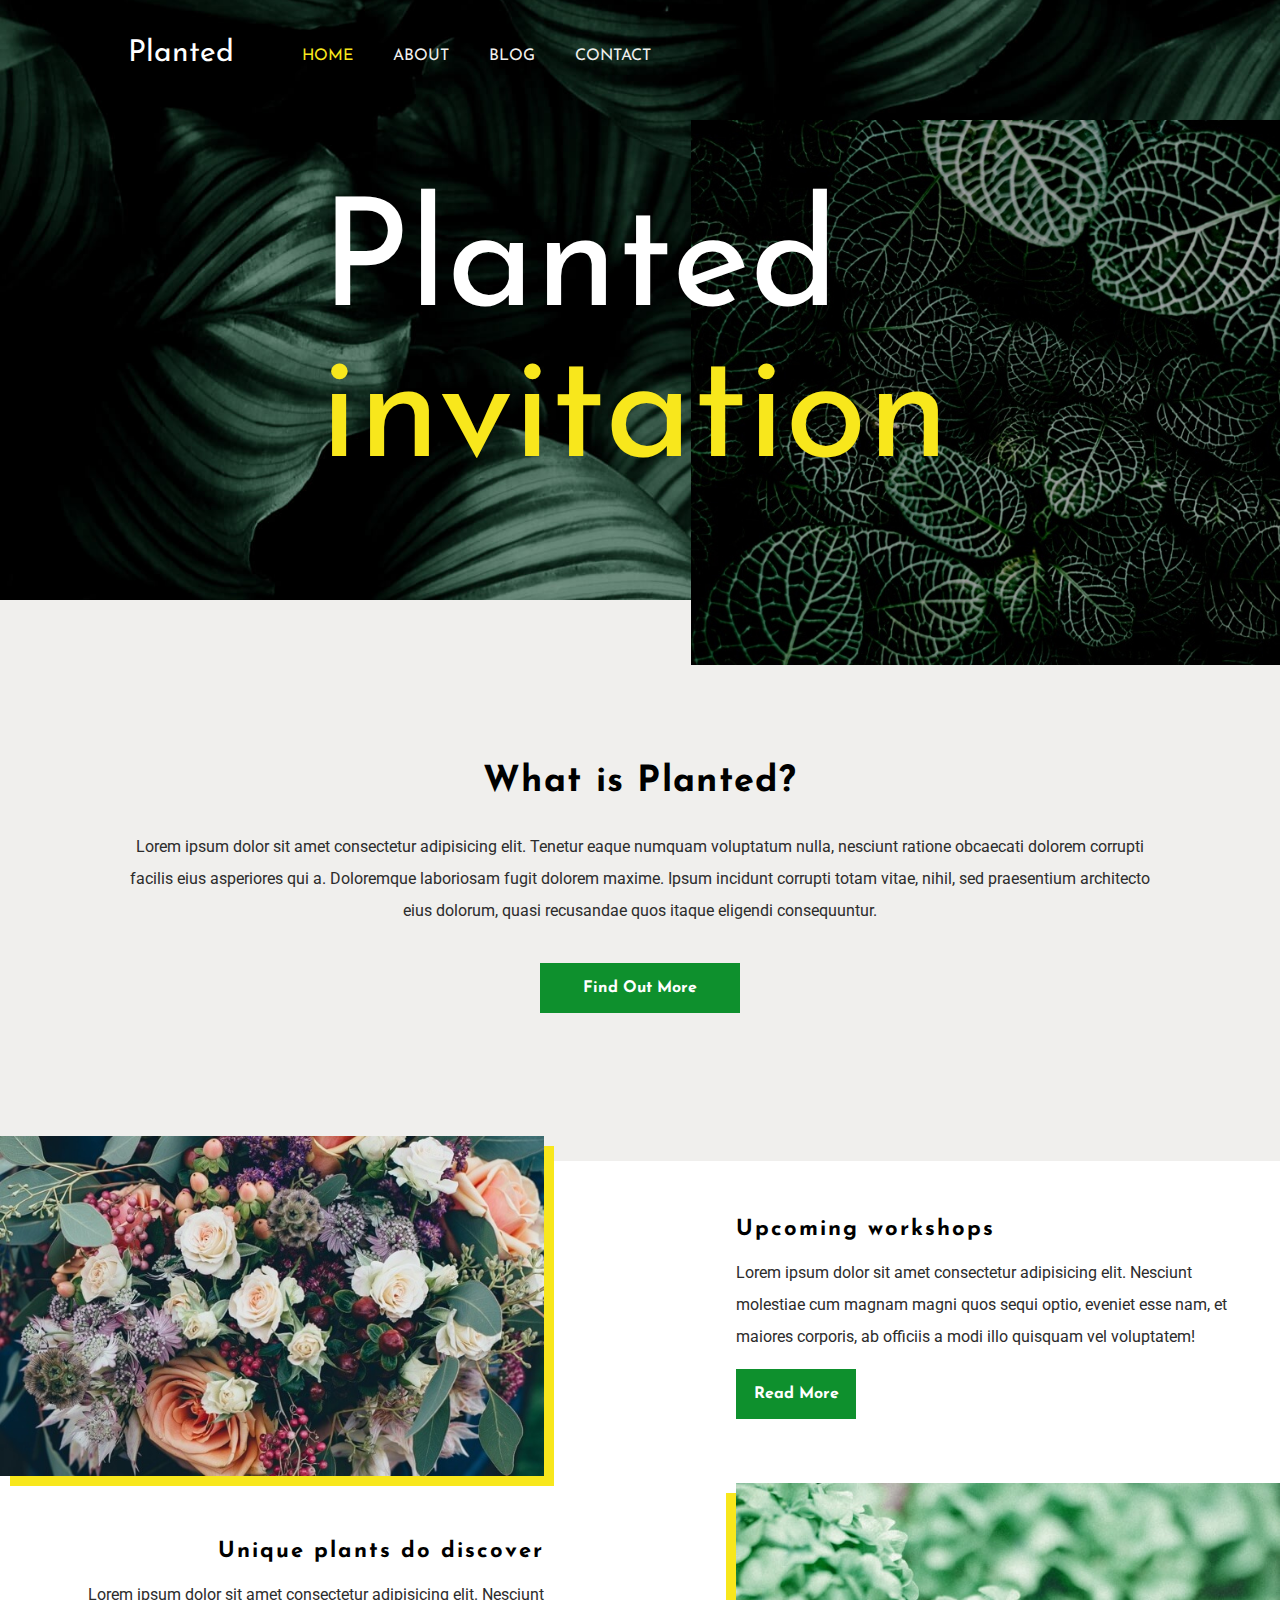
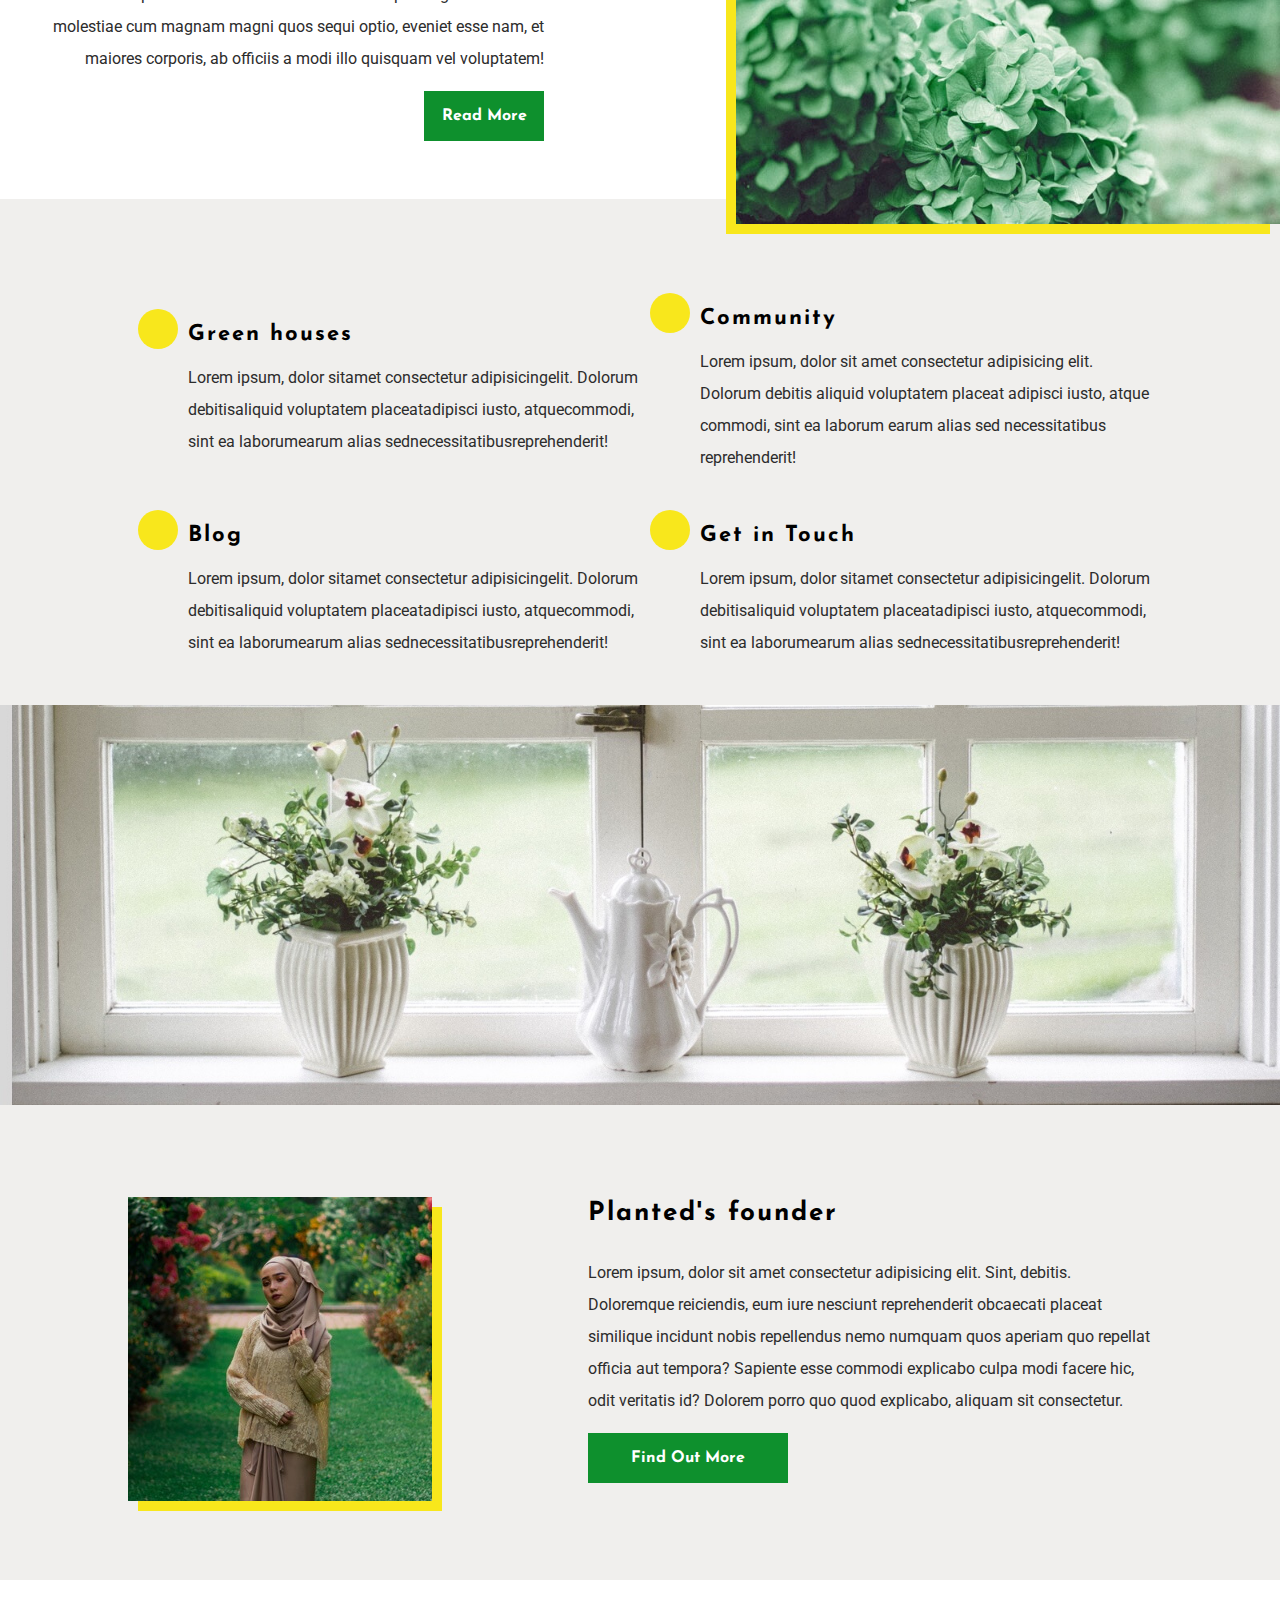
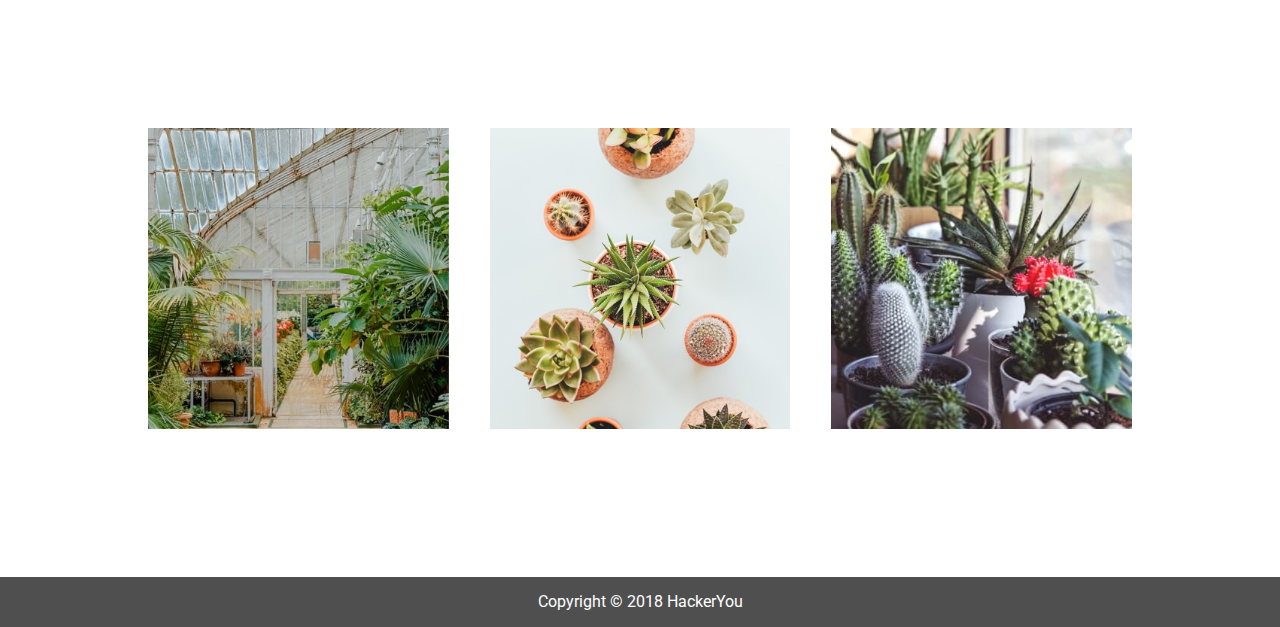
<file: index.html>
<html lang="en">
<head>
    <meta charset="UTF-8">
    <meta name="viewport" content="width=device-width, initial-scale=1.0">
    <meta http-equiv="X-UA-Compatible" content="ie=edge">
    <!-- The favicon used in this website is cortesy from Font Awesome under Creative Commons License.-->
    <!-- No changes were made in the original piece. Font Awesome License: https://fontawesome.com/license -->
    <link type="image/png" href="/images/leafSolid.svg" rel="icon">
    <title>Planted</title>
    <link rel="stylesheet" href="https://use.fontawesome.com/releases/v5.7.0/css/all.css" integrity="sha384-lZN37f5QGtY3VHgisS14W3ExzMWZxybE1SJSEsQp9S+oqd12jhcu+A56Ebc1zFSJ"
    crossorigin="anonymous">
    <link href="https://fonts.googleapis.com/css?family=Josefin+Sans:300,400,700|Roboto:400,700" rel="stylesheet"> 
    <link rel="stylesheet" href="styles/style.css">
</head>
<body>
    <!-- Skip link -->
    <a href="#about" class="skipLink">Skip to main content.</a>

    <!-- Header = h1 + nav + bg main title | H1 before nav only desktop -->
    <header class="headerHome">
        <nav>
            <div class="wrapper">

                <h1 class="desktopOnly navLogo">Planted</h1>
                
                <ul>
                    <li>
                        <a href="index.html">Home</a>
                    </li>
                    <li>
                        <a href="#about">About</a>
                    </li>
                    <li>
                        <a href="blog.html">Blog</a>
                    </li>
                    <li>
                        <a href="contact.html">Contact</a>
                    </li>
                </ul>
            
                <div class="containerMenu mobileOnly">
                    <i class="fas fa-chevron-circle-down dropDown"></i>
                </div>
            
        </nav>

        <h1 class="mainTitle">Planted <span>invitation</span></h1>

        <!-- Sugestion: this img only appears on desktop -->
        <div class="desktopOnly">  
            <img src="images/headerHomeImg.jpg" alt="Plant with very dark green leaves.">
        </div>
        
    </header>

<!-- Main with explanation about the business -->
    <main id="about">

        <div class="wrapper">

            <h3> What is Planted?</h3>

            <p>Lorem ipsum dolor sit amet consectetur adipisicing elit. Tenetur eaque numquam voluptatum nulla, nesciunt ratione obcaecati dolorem corrupti facilis eius asperiores qui a. Doloremque laboriosam fugit dolorem maxime. Ipsum incidunt corrupti totam vitae, nihil, sed praesentium architecto eius dolorum, quasi recusandae quos itaque eligendi consequuntur.</p>

            <button class="btnFindOut">
                <a href="#">Find Out More</a>
            </button>

        </div>

    </main>

<!-- First section with calls for two articles (plants do discover and next events) -->
    <section class="sectionEvents">

        <div class="firstPost">

            <div class="photoContainer">
                <img class="photoArticle" src="images/flowersSection1.jpg" alt="Bouquet with flowers in many tones of pink and dark green leaves.">
            </div>

            <div class="wrapper firstText">
                <h3>Unique plants do discover</h3>
                <p>Lorem ipsum dolor sit amet consectetur adipisicing elit. Nesciunt molestiae cum magnam magni quos sequi optio, eveniet esse nam, et maiores corporis, ab officiis a modi illo quisquam vel voluptatem!</p>

                <button class="btnRead">
                    <a href="#">Read More</a>
                </button>

            </div>
            
        </div>

        <div class="secondPost">

            <div class="photoContainer">
                <img class="photoArticle" src="images/plantsSection1.jpg" alt="Plant with green leaves in bouquet shape.">
            </div>

            <div class="wrapper secondText">
                <h3>Upcoming workshops</h3>
                <p>Lorem ipsum dolor sit amet consectetur adipisicing elit. Nesciunt molestiae cum magnam magni quos sequi optio, eveniet esse nam, et maiores corporis, ab officiis a modi illo quisquam vel voluptatem!</p>
                <button class="btnRead">
                    <a href="#">Read More</a>
                </button>
            </div>

        </div>
    </section>

<!-- Second section with calls to other articles (green houses, community, blog anc contact) and founder's intro -->
    <section class="sectionInfo">
        
        <div class="wrapper">
            <ul>
                <li>
                    <div class="fontIcon">
                        <i class="fas fa-leaf"></i>
                    </div>
                    
                    <div>
                        <h3>Green houses</h3>
                        <p>Lorem ipsum, dolor sitamet consectetur adipisicingelit. Dolorum debitisaliquid voluptatem placeatadipisci iusto, atquecommodi, sint ea laborumearum alias sednecessitatibusreprehenderit!</p>
                    </div>
                    
                </li>
                <li>
                    <div class="fontIcon">
                        <i class="fas fa-users"></i>
                    </div>
                    
                    <div>
                            <h3>Community</h3>
                            <p>Lorem ipsum, dolor sit amet consectetur adipisicing elit. Dolorum debitis aliquid voluptatem placeat adipisci iusto, atque commodi, sint ea laborum earum alias sed necessitatibus reprehenderit!</p>
                    </div>
                    
                </li>
                <li>
                    <div class="fontIcon">
                        <i class="fas fa-file"></i>
                    </div>
                    
                    <div>
                        <h3>Blog</h3>
                        <p>Lorem ipsum, dolor sitamet consectetur adipisicingelit. Dolorum debitisaliquid voluptatem placeatadipisci iusto, atquecommodi, sint ea laborumearum alias sednecessitatibusreprehenderit!</p>
                    </div>
                   
                </li>
                <li>
                    <div class="fontIcon">
                        <i class="fas fa-phone"></i>
                    </div>
                   
                    <div>
                        <h3>Get in Touch</h3>
                        <p>Lorem ipsum, dolor sitamet consectetur adipisicingelit. Dolorum debitisaliquid voluptatem placeatadipisci iusto, atquecommodi, sint ea laborumearum alias sednecessitatibusreprehenderit!</p>
                    </div>
                    
                </li>
            </ul>
        </div>

        <div>
            <img class ="bannerSection" src="images/bannerSection2.jpg" alt="Two white vases with white flowers and green leaves in a white window with a white jar between them.">
        </div>

        <div class="wrapper sectionFounder">
            <div class="photoContainer">
                <img src="images/founder.jpg"alt="Planted's founder standing in agarden.">
            </div>
            

            <div class="contentFounder">
                <h3>Planted's founder</h3>
                <p>Lorem ipsum, dolor sit amet consectetur adipisicing elit. Sint, debitis. Doloremque reiciendis, eum iure nesciunt reprehenderit obcaecati placeat similique incidunt nobis repellendus nemo numquam quos aperiam quo repellat officia aut tempora? Sapiente esse commodi explicabo culpa modi facere hic, odit veritatis id? Dolorem porro quo quod explicabo, aliquam sit consectetur.</p>

                <button class="btnFindOut">
                        <a href="#">Find Out More</a>
                </button>
            </div>
        </div>
    </section>
    
<!-- Section with gallery only for layout purpose (not content) -->
    <section class="wrapper gallerySection">
        <!-- Mobile recommendation: only two images -->
        <div class="desktopOnly gallery">
            <img class="galleryPhoto1" src="images/gallery1.jpg" alt="Inside a green house with many green plants in vases.">
        </div>
        
        <div class="gallery">
            <img class="galleryPhoto2" src="images/gallery2.jpg" alt="Tiny vases with cacti and succulents plants in a white table from a top perspective.">
        </div>
        
        <div class="gallery">
            <img class="galleryPhoto3" src="images/gallery3.jpg" alt="Vases with cacti and succulents.">
        </div>
        
    </section>

<!-- Footer'll only display copyright information -->
    <footer>
        <p>Copyright &copy; 2018 HackerYou</p>
    </footer>
</body>
</html>
</file>
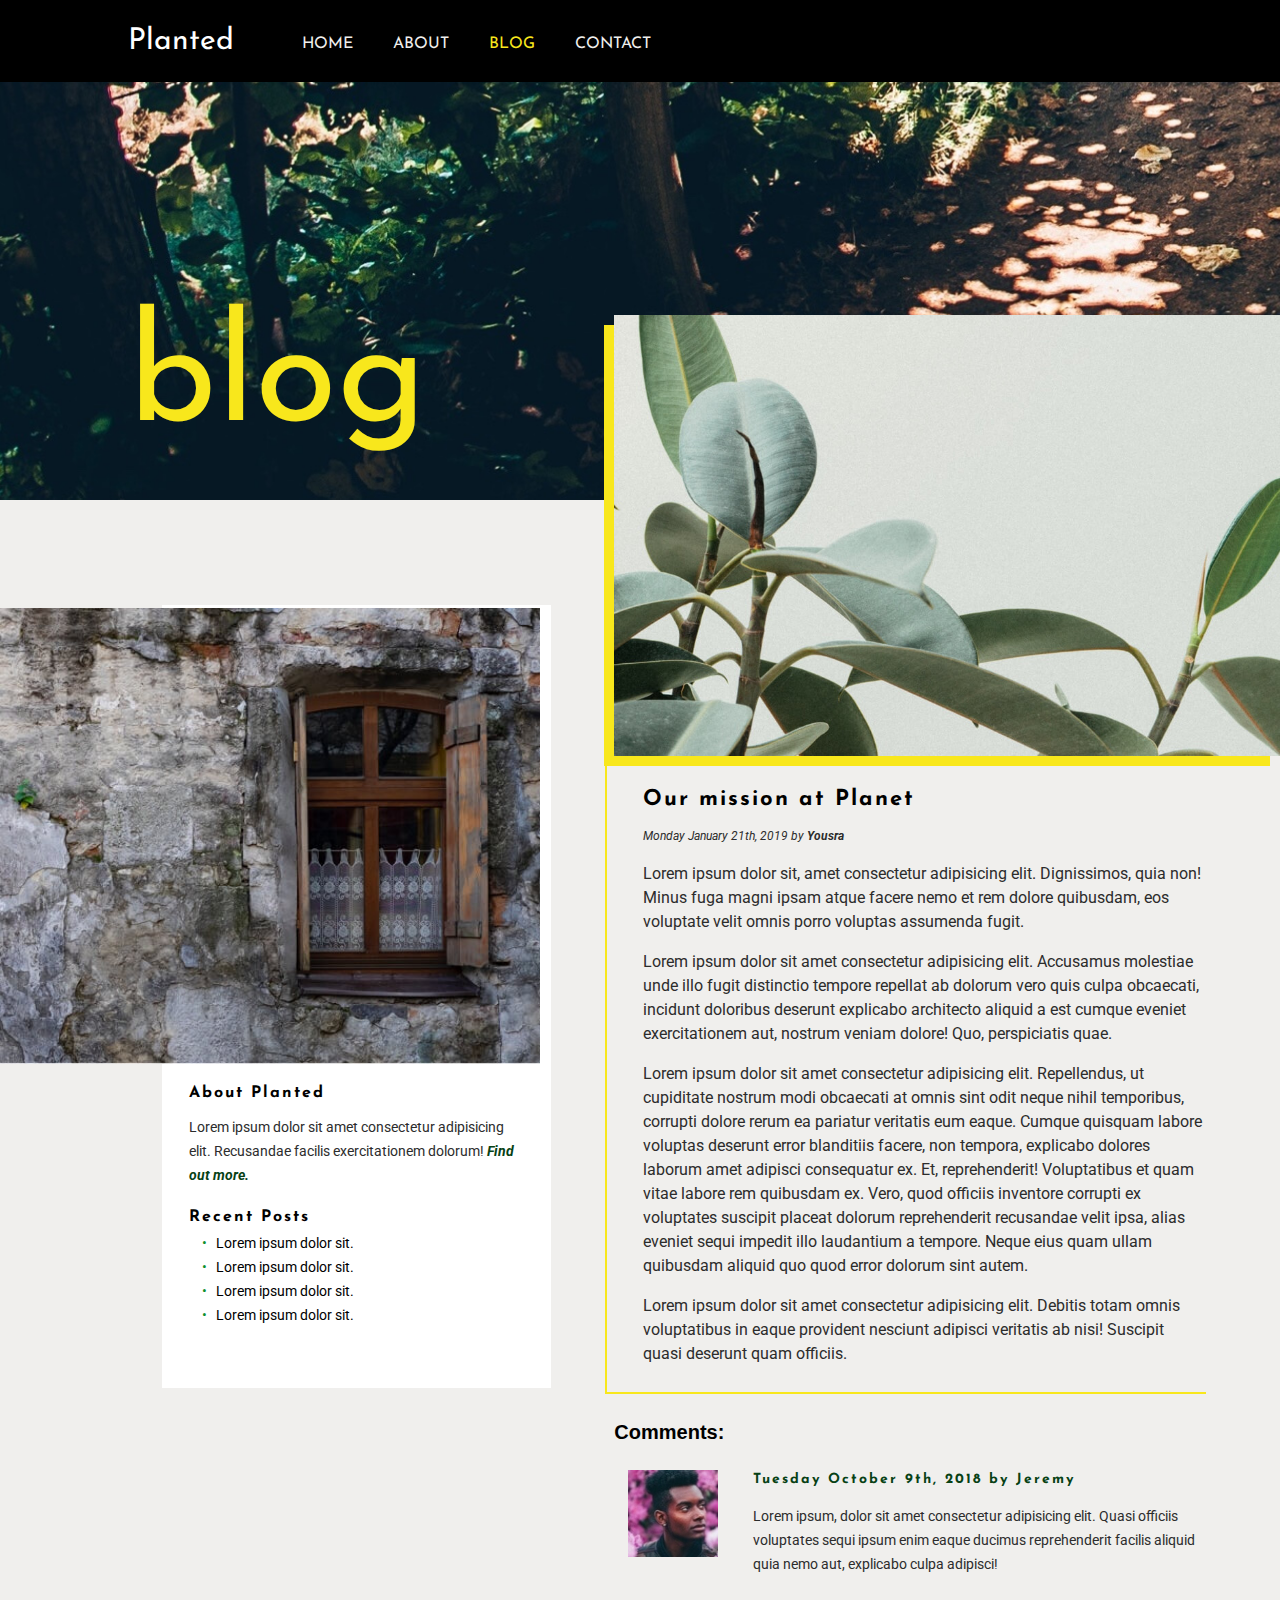
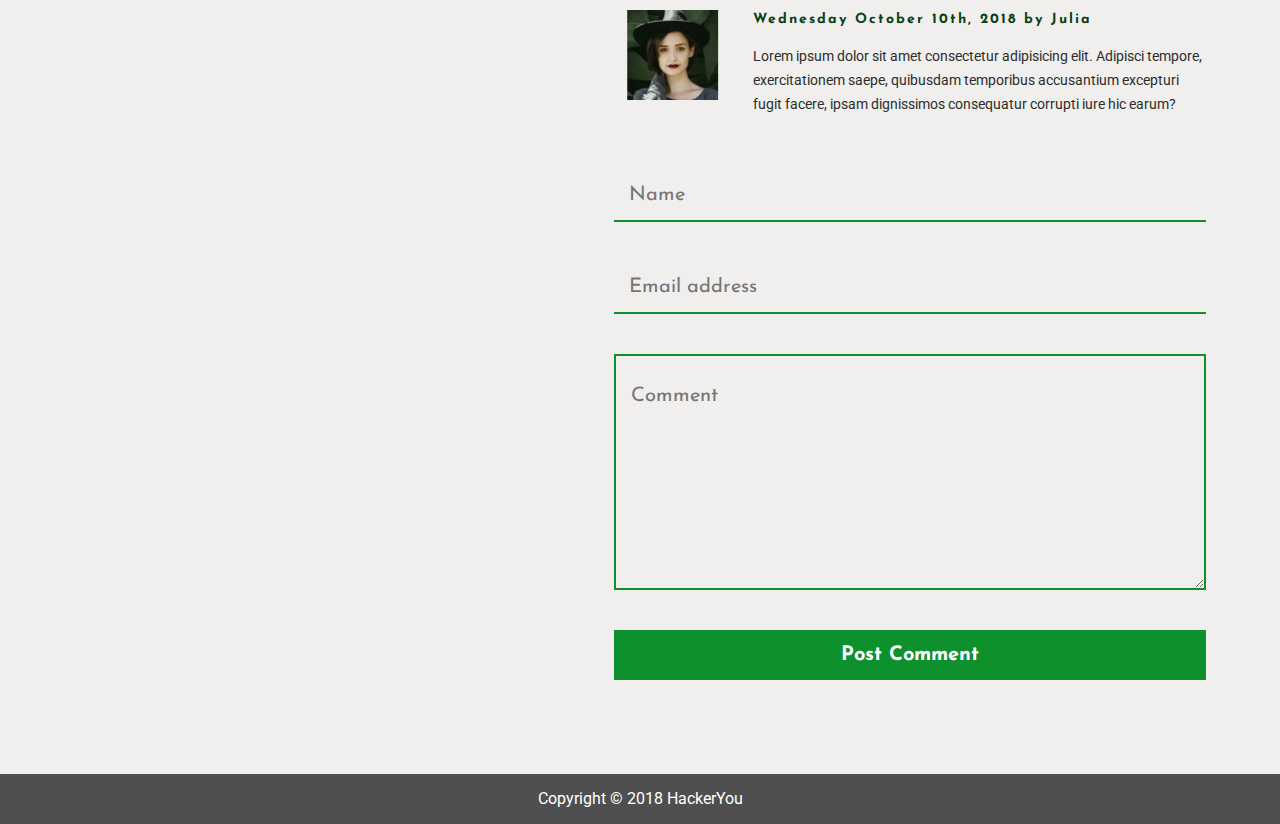
<file: blog.html>
<html lang="en">
<head>
    <meta charset="UTF-8">
    <meta name="viewport"content="width=device-width, initial-scale=1.0">
    <meta http-equiv="X-UA-Compatible"content="ie=edge">
    <!-- The favicon used in this website is cortesy from Font Awesome under Creative Commons License.-->
    <!-- No changes were made in the original piece. Font Awesome License: https://fontawesome.com/license -->
    <link type="image/png" href="/images/leafSolid.svg" rel="icon">
    <title>Planted</title>
    <link rel="stylesheet" href="https://use.fontawesome.com/releases/v5.7.0/css/all.css" integrity="sha384-lZN37f5QGtY3VHgisS14W3ExzMWZxybE1SJSEsQp9S+oqd12jhcu+A56Ebc1zFSJ"
    crossorigin="anonymous">
    <link href="https://fonts.googleapis.com/css?family=Josefin+Sans:300,400,700|Roboto:400,700" rel="stylesheet"> 
    <link rel="stylesheet" href="styles/style.css">
</head>
<body class="gridContainer">
    <!-- Skip link -->
    <a href="#mainPost" class="skipLink">Skip to main content.</a>

    <header class="headerSecondary headerBlog gridHeader">
        <nav>
            <div class="wrapper">
                <h1 class="desktopOnly navLogo">Planted</h1>
            
                    <ul>
                        <li>
                            <a href="index.html">Home</a>
                    </li>
                    <li>
                        <a href="index.html#about">About</a>
                    </li>
                    <li>
                        <a href="blog.html">Blog</a>
                    </li>
                    <li>
                        <a href="contact.html">Contact</a>
                    </li>
                </ul>

                <div class="containerMenu mobileOnly">
                    <i class="fas fa-chevron-circle-down dropDown"></i>
                </div>
            </div>
            
        </nav>
        <h1 class="wrapper mainTitle"><span>blog</span></h1>
    
    </header>

    <main id="mainPost" class="mainSecondary gridMain">
       
            <div class="photoContainer">  
                <img src="images/blogPost.jpg"alt="Orchid bud.">
            </div>

            <!-- BLOG POST INSIDE WRAPPER -->
        <div class="wrapper">
            <div class="blogPost">
               <h3>Our mission at Planet</h3>
               <p class="dateSign">Monday January 21th, 2019 by <span>Yousra</span></p>

               <p>Lorem ipsum dolor sit, amet consectetur adipisicing elit. Dignissimos, quia non! Minus fuga magni ipsam atque facere nemo et rem dolore quibusdam, eos voluptate velit omnis porro voluptas assumenda fugit.</p>
               
               <p>Lorem ipsum dolor sit amet consectetur adipisicing elit. Accusamus molestiae unde illo fugit distinctio tempore repellat ab dolorum vero quis culpa obcaecati, incidunt doloribus deserunt explicabo architecto aliquid a est cumque eveniet exercitationem aut, nostrum veniam dolore! Quo, perspiciatis quae.</p>
               
               <p>Lorem ipsum dolor sit amet consectetur adipisicing elit. Repellendus, ut cupiditate nostrum modi obcaecati at omnis sint odit neque nihil temporibus, corrupti dolore rerum ea pariatur veritatis eum eaque. Cumque quisquam labore voluptas deserunt error blanditiis facere, non tempora, explicabo dolores laborum amet adipisci consequatur ex. Et, reprehenderit! Voluptatibus et quam vitae labore rem quibusdam ex. Vero, quod officiis inventore corrupti ex voluptates suscipit placeat dolorum reprehenderit recusandae velit ipsa, alias eveniet sequi impedit illo laudantium a tempore. Neque eius quam ullam quibusdam aliquid quo quod error dolorum sint autem.</p>
               
               <p>Lorem ipsum dolor sit amet consectetur adipisicing elit. Debitis totam omnis voluptatibus in eaque provident nesciunt adipisci veritatis ab nisi! Suscipit quasi deserunt quam officiis.</p>
            </div>
            
            <!-- COMMENT SECTION STARTS HERE -->
            <div class="commentsSection">
                    <div>
                        <h4>Comments:</h4>
                    </div>
                <div class="publicComment">
            
                    <div class="profileContainer">
                        <img src="images/blogReader1.jpg" alt="Profile photo of the reader Jeremy, who left a comment on the blog post.">                        
                    </div>
                    <div class="singleComment">
                        <h4>Tuesday October 9th, 2018 by Jeremy</h4>
            
                        <p>Lorem ipsum, dolor sit amet consectetur adipisicing elit. Quasi officiis voluptates sequi ipsum enim eaque ducimus reprehenderit facilis aliquid quia nemo aut, explicabo culpa adipisci!</p>
                    </div>

                </div>
                
                <div class="publicComment">

                    <div class="profileContainer">
                        <img src="images/blogReader2.jpg" alt="Profile photo of the reader Julia, who left a comment on the blog post.">
                    </div>
                    <div class="singleComment">
                        <h4>Wednesday October 10th, 2018 by Julia</h4>
                
                        <p>Lorem ipsum dolor sit amet consectetur adipisicing elit. Adipisci tempore, exercitationem saepe, quibusdam temporibus accusantium excepturi fugit facere, ipsam dignissimos consequatur corrupti iure hic earum?</p>
                    </div>

                </div>
            </div>

            <!-- FORM TO POST A NEW COMMENT STARTS HERE -->
                    
            <form action="comment" class="basicForm">
                <input type="text" name="name" id="name" placeholder="Name">
                <input type="email" name="email" id="email" placeholder="Email address">
                
                <textarea name="comment" id="comment" cols="30" rows="10" placeholder="Comment"></textarea>
    
                <input type="submit" value="Post Comment">
                
            </form>
        </div>

        
    </main>

    <!-- ASIDE WITH ABOUT INFO AND LAST POSTS -->
    <aside class="gridAside">
        <div class="photoContainer">
            <img src="images/blogAbout.jpg" alt="Vintage window in an old wall.">
        </div>

        <div class="wrapper">

            <div>
                <h4>About Planted</h4>
                <p>Lorem ipsum dolor sit amet consectetur adipisicing elit. Recusandae facilis exercitationem dolorum! <a href="index.html#about">Find out more.</a></p>
            </div>

            <div>
                <h4>Recent Posts</h4>
                <ul>
                    <li>Lorem ipsum dolor sit.</li>
                    <li>Lorem ipsum dolor sit.</li>
                    <li>Lorem ipsum dolor sit.</li>
                    <li>Lorem ipsum dolor sit.</li>
                </ul>
            </div>

        </div>
    </aside>

    <footer class="gridFooter">
        <p>Copyright &copy; 2018 HackerYou</p>
    </footer>
</body>
</html>
</file>
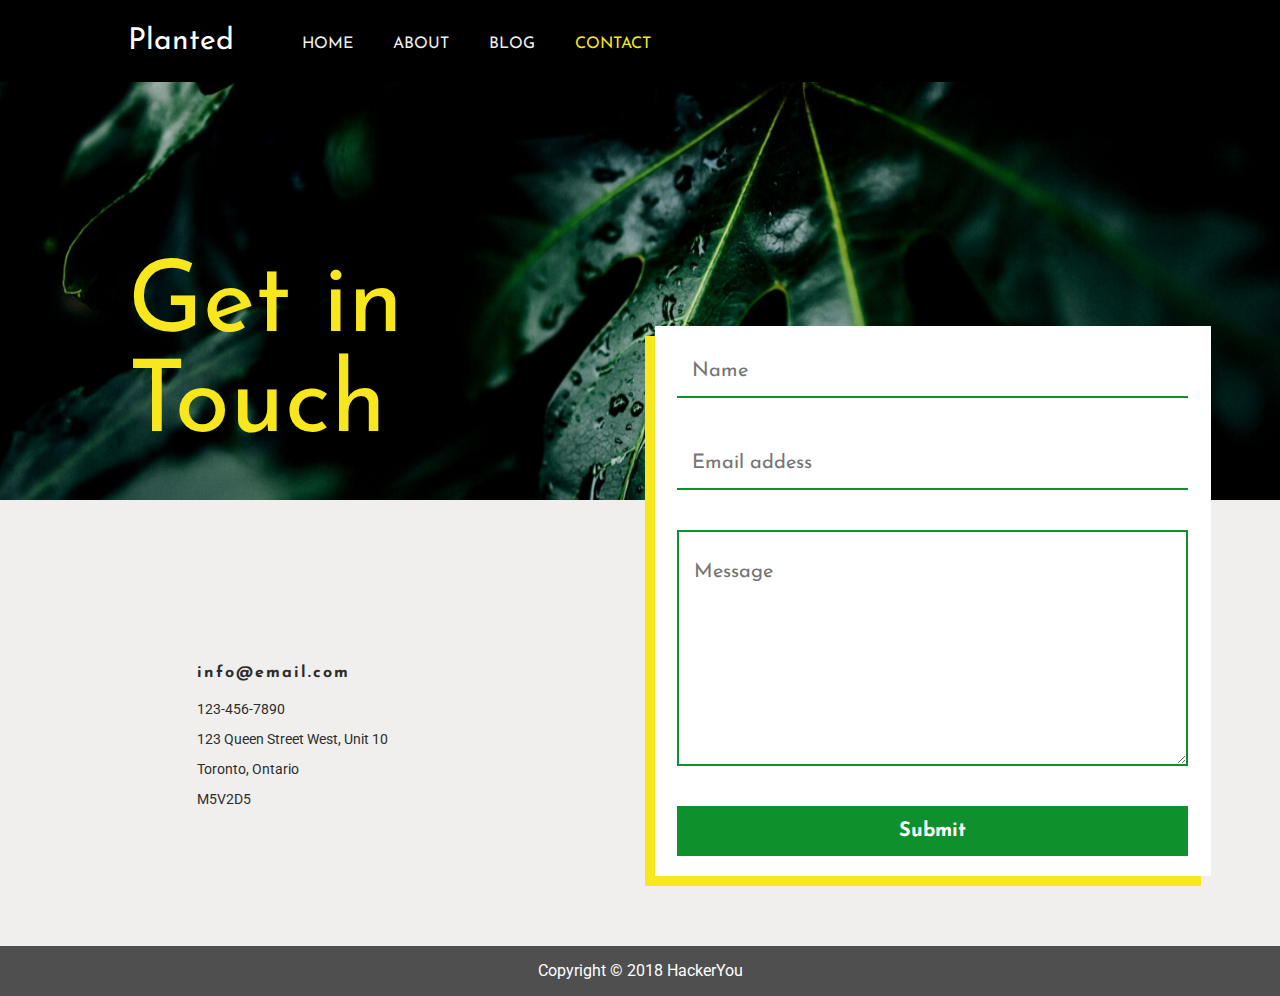
<file: contact.html>
<html lang="en">
<head>
    <meta charset="UTF-8">
    <meta name="viewport"content="width=device-width, initial-scale=1.0">
    <meta http-equiv="X-UA-Compatible"content="ie=edge">
    <!-- The favicon used in this website is cortesy from Font Awesome under Creative Commons License.-->
    <!-- No changes were made in the original piece. Font Awesome License: https://fontawesome.com/license -->
    <link type="image/png" href="/images/leafSolid.svg" rel="icon">
    <title>Planted</title>
    <link rel="stylesheet" href="https://use.fontawesome.com/releases/v5.7.0/css/all.css" integrity="sha384-lZN37f5QGtY3VHgisS14W3ExzMWZxybE1SJSEsQp9S+oqd12jhcu+A56Ebc1zFSJ"
    crossorigin="anonymous">
    <link href="https://fonts.googleapis.com/css?family=Josefin+Sans:300,400,700|Roboto:400,700" rel="stylesheet"> 
    <link rel="stylesheet" href="styles/style.css">
</head>
<body class="gridContainer">
    <!-- Skip link -->
    <a href="#contactPlanted" class="skipLink">Skip to main content.</a>

    <header class="headerSecondary headerContact gridHeader">
        <nav>
            <div class="wrapper">
                <h1 class="desktopOnly navLogo">Planted</h1>
            
                <ul>
                    <li>
                        <a href="index.html">Home</a>
                    </li>
                    <li>
                        <a href="index.html#about">About</a>
                    </li>
                    <li>
                        <a href="blog.html">Blog</a>
                    </li>
                    <li>
                        <a href="contact.html">Contact</a>
                    </li>
                </ul>
                    
                <div class="containerMenu mobileOnly">
                    <i class="fas fa-chevron-circle-down dropDown"></i>
                </div>

            </div>
        </nav>

        <h1 class="wrapper mainTitle"><span>Get in Touch</span></h1>

    </header>

    <main id="contactPlanted" class="mainSecondary mainContact gridMain">

        <div class="wrapper">
            <form action="contact" class="basicForm contactForm">
    
                <input type="text" name="name" id="nome" placeholder="Name">
                <input type="email" name="email" id="email" placeholder="Email addess">
                
                <textarea name="message" id="message" cols="30" rows="10" placeholder="Message"></textarea>
                
                <input type="submit" value="Submit">
            </form>
        </div>  
        
    </main>

    <aside class="asideContact gridAside">
        <div class="wrapper">
            <ul>
                <li><a href="#"><i class="fab fa-facebook-f"></i></a></li>
                <li><a href="#"><i class="fab fa-instagram"></i></a></li>
                <li><a href="#"><i class="fab fa-twitter"></i></a></li>
                <li><a href="#"><i class="fab fa-whatsapp"></i></a></li>
            </ul>
            
            <div class="contactBlock">

                <div class="email">
                    <p>info@email.com</p>
                </div>

                <div class="address">
                    <p>123-456-7890</p>
                    <p>123 Queen Street West, Unit 10</p>
                    <p>Toronto, Ontario</p>
                    <p>M5V2D5</p>
                </div>
                
            </div>
        </div>
        
    </aside>

    <footer class="gridFooter">
        <p>Copyright &copy; 2018 HackerYou</p>
    </footer>
</body>
</html>
</file>
<file: styles/style.css>
article, aside, details, figcaption, figure, footer, header, hgroup, nav, section, summary {
  display: block;
}

audio, canvas, video {
  display: inline-block;
}

audio:not([controls]) {
  display: none;
  height: 0;
}

[hidden] {
  display: none;
}

html {
  font-family: sans-serif;
  -webkit-text-size-adjust: 100%;
  -ms-text-size-adjust: 100%;
}

a:focus {
  outline: thin dotted;
}

a:active, a:hover {
  outline: 0;
}

h1 {
  font-size: 2em;
}

abbr[title] {
  border-bottom: 1px dotted;
}

b, strong {
  font-weight: 700;
}

dfn {
  font-style: italic;
}

mark {
  background: #ff0;
  color: #000;
}

code, kbd, pre, samp {
  font-family: monospace, serif;
  font-size: 1em;
}

pre {
  white-space: pre-wrap;
  word-wrap: break-word;
}

q {
  quotes: \201C \201D \2018 \2019;
}

small {
  font-size: 80%;
}

sub, sup {
  font-size: 75%;
  line-height: 0;
  position: relative;
  vertical-align: baseline;
}

sup {
  top: -.5em;
}

sub {
  bottom: -.25em;
}

img {
  border: 0;
}

svg:not(:root) {
  overflow: hidden;
}

fieldset {
  border: 1px solid silver;
  margin: 0 2px;
  padding: .35em .625em .75em;
}

button, input, select, textarea {
  font-family: inherit;
  font-size: 100%;
  margin: 0;
}

button, input {
  line-height: normal;
}

button, html input[type=button], input[type=reset], input[type=submit] {
  -webkit-appearance: button;
  cursor: pointer;
}

button[disabled], input[disabled] {
  cursor: default;
}

input[type=checkbox], input[type=radio] {
  -webkit-box-sizing: border-box;
          box-sizing: border-box;
  padding: 0;
}

input[type=search] {
  -webkit-appearance: textfield;
  -webkit-box-sizing: content-box;
  box-sizing: content-box;
}

input[type=search]::-webkit-search-cancel-button, input[type=search]::-webkit-search-decoration {
  -webkit-appearance: none;
}

textarea {
  overflow: auto;
  vertical-align: top;
}

table {
  border-collapse: collapse;
  border-spacing: 0;
}

body, figure {
  margin: 0;
}

legend, button::-moz-focus-inner, input::-moz-focus-inner {
  border: 0;
  padding: 0;
}

.clearfix:after {
  visibility: hidden;
  display: block;
  font-size: 0;
  content: '';
  clear: both;
  height: 0;
}

* {
  -webkit-box-sizing: border-box;
  box-sizing: border-box;
}

html {
  font-size: 125%;
}

.desktopOnly {
  display: none;
}

.wrapper {
  width: 80%;
  max-width: 1024px;
  margin: 0 auto;
}

a {
  text-decoration: none;
}

li {
  text-decoration: none;
  list-style-type: none;
}

p {
  color: #2c2c2c;
}

.skipLink {
  position: absolute;
  left: -1000px;
  top: 5px;
  z-index: 99;
  background: #074115;
  color: #fff;
  padding: 2%;
  font-size: 1rem;
  letter-spacing: 0.2rem;
  font-family: 'Josefin Sans', Arial, Helvetica, sans-serif;
  font-weight: bold;
}

.skipLink:focus {
  left: 0;
}

header {
  background-image: url("./../images/homeHeader.jpg");
  background-position: center center;
  background-size: cover;
  display: -webkit-box;
  display: -ms-flexbox;
  display: flex;
  -webkit-box-orient: vertical;
  -webkit-box-direction: normal;
      -ms-flex-direction: column;
          flex-direction: column;
  -ms-flex-wrap: nowrap;
      flex-wrap: nowrap;
  height: 70%;
  -webkit-box-flex: 1;
      -ms-flex: 1 1 auto;
          flex: 1 1 auto;
}

header div.wrapper {
  display: -webkit-box;
  display: -ms-flexbox;
  display: flex;
  margin: 10% auto;
  width: 80%;
  max-width: 1048px;
}

nav {
  display: -webkit-box;
  display: -ms-flexbox;
  display: flex;
  -webkit-box-pack: end;
      -ms-flex-pack: end;
          justify-content: end;
  -ms-flex-item-align: start;
      align-self: flex-start;
  position: relative;
  width: 100%;
  padding: 30px 15px;
}

nav ul {
  display: none;
  -webkit-box-orient: vertical;
  -webkit-box-direction: normal;
      -ms-flex-flow: column wrap;
          flex-flow: column wrap;
  position: absolute;
  top: 25;
  right: 20;
  z-index: 5;
}

nav a {
  font-size: 0.8rem;
  font-family: 'Josefin Sans', Arial, Helvetica, sans-serif;
  font-weight: normal;
  text-transform: uppercase;
  color: #f0efed;
  padding: 20px;
}

nav .dropdown {
  color: #f8e71c;
  font-size: 2rem;
  -webkit-box-pack: end;
      -ms-flex-pack: end;
          justify-content: end;
  -ms-flex-item-align: end;
      align-self: flex-end;
  position: absolute;
  top: 20;
  right: 20;
}

nav:hover ul,
nav:focus-within ul {
  display: -webkit-box;
  display: -ms-flexbox;
  display: flex;
}

nav:hover ul li,
nav:focus-within ul li {
  background-color: #4f4f4f;
  border: 1px solid #f8e71c;
  line-height: 3rem;
}

.mainTitle {
  max-width: 50%;
}

h1 {
  font-size: 3.2rem;
  font-family: 'Josefin Sans', Arial, Helvetica, sans-serif;
  font-weight: normal;
  color: white;
  text-align: left;
  -ms-flex-item-align: center;
      -ms-grid-row-align: center;
      align-self: center;
  position: absolute;
  top: 25vh;
  left: 3vh;
}

h1 span {
  color: #f8e71c;
}

@media (min-width: 768px) {
  header {
    height: 600px;
  }
  header div.wrapper {
    margin: 5% auto;
  }
  header h1 {
    font-size: 6rem;
    font-family: 'Josefin Sans', Arial, Helvetica, sans-serif;
    font-weight: normal;
    top: unset;
    margin: 30% 10%;
  }
  header div.desktopOnly {
    display: -webkit-box;
    display: -ms-flexbox;
    display: flex;
    width: 100%;
    -webkit-box-pack: end;
        -ms-flex-pack: end;
            justify-content: flex-end;
    margin-top: 200px;
  }
  header div.desktopOnly img {
    max-width: 40%;
  }
}

@media (min-width: 992px) {
  .mobileOnly {
    display: none;
  }
  header {
    position: relative;
  }
  header div.wrapper {
    margin: 3% auto;
    -webkit-box-align: center;
        -ms-flex-align: center;
            align-items: center;
  }
  header nav:hover ul,
  header nav:focus-within ul {
    display: -webkit-box;
    display: -ms-flexbox;
    display: flex;
  }
  header nav:hover ul li,
  header nav:focus-within ul li {
    background-color: initial;
    border: none;
    line-height: initial;
  }
  header h1.desktopOnly,
  header ul {
    display: -webkit-box;
    display: -ms-flexbox;
    display: flex;
    -webkit-box-orient: horizontal;
    -webkit-box-direction: normal;
        -ms-flex-direction: row;
            flex-direction: row;
    padding: 0;
    margin: 0;
  }
  header h1.navLogo {
    width: 15%;
    font-size: 1.5rem;
    font-family: 'Josefin Sans', Arial, Helvetica, sans-serif;
    font-weight: normal;
  }
  header nav {
    padding: 0;
    position: static;
    -webkit-box-pack: start;
        -ms-flex-pack: start;
            justify-content: flex-start;
  }
  header nav h1,
  header nav ul {
    position: static;
  }
  header h1.mainTitle {
    font-size: 5.5rem;
    font-family: 'Josefin Sans', Arial, Helvetica, sans-serif;
    font-weight: normal;
    left: unset;
    z-index: 5;
    margin: 24% 10%;
  }
  header div.desktopOnly {
    position: absolute;
    margin-top: 300px;
    -webkit-box-align: start;
        -ms-flex-align: start;
            align-items: flex-start;
  }
  header.headerHome nav div ul li a[href*="index"] {
    color: #f8e71c;
  }
}

@media (min-width: 1200px) {
  header h1.mainTitle {
    font-size: 7.5rem;
    font-family: 'Josefin Sans', Arial, Helvetica, sans-serif;
    font-weight: normal;
    margin: 15% 10%;
  }
  header div.desktopOnly {
    margin-top: 120px;
  }
  header div.desktopOnly img {
    max-width: 46%;
  }
}

main {
  padding-bottom: 10%;
  background-color: #f0efed;
}

main .wrapper {
  display: -webkit-box;
  display: -ms-flexbox;
  display: flex;
  -webkit-box-orient: vertical;
  -webkit-box-direction: normal;
      -ms-flex-direction: column;
          flex-direction: column;
  -ms-flex-wrap: nowrap;
      flex-wrap: nowrap;
  -webkit-box-align: center;
      -ms-flex-align: center;
          align-items: center;
  padding-top: 10%;
}

main h3 {
  font-size: 1.8rem;
  letter-spacing: 1.3px;
  font-family: 'Josefin Sans', Arial, Helvetica, sans-serif;
  font-weight: bold;
  margin-bottom: 15px;
  text-align: center;
}

main p {
  font-size: 0.8rem;
  line-height: 1.6rem;
  font-family: 'Roboto', Arial, Helvetica, sans-serif;
  font-weight: normal;
  text-align: center;
}

button {
  background: #0e902d;
  font-size: 1rem;
  letter-spacing: 0rem;
  font-family: 'Josefin Sans', Arial, Helvetica, sans-serif;
  font-weight: bold;
  border: none;
  margin: 20px;
}

button a {
  color: white;
  font-size: 0.8rem;
  font-weight: bold;
}

.btnFindOut {
  height: 50px;
  width: 200px;
}

.btnRead {
  height: 50px;
  width: 120px;
}

button:hover,
button:focus-within {
  opacity: 0.5;
}

section .photoContainer img {
  max-width: 100%;
  -webkit-box-shadow: 5px 5px #f8e71c;
          box-shadow: 5px 5px #f8e71c;
}

section .secondPost img {
  -webkit-box-shadow: -5px 5px #f8e71c;
          box-shadow: -5px 5px #f8e71c;
}

section .wrapper {
  display: -webkit-box;
  display: -ms-flexbox;
  display: flex;
  -webkit-box-orient: vertical;
  -webkit-box-direction: normal;
      -ms-flex-direction: column;
          flex-direction: column;
  -ms-flex-wrap: nowrap;
      flex-wrap: nowrap;
  -webkit-box-align: center;
      -ms-flex-align: center;
          align-items: center;
  margin: 0 auto;
}

section .wrapper ul {
  display: -webkit-box;
  display: -ms-flexbox;
  display: flex;
  -webkit-box-orient: vertical;
  -webkit-box-direction: normal;
      -ms-flex-direction: column;
          flex-direction: column;
  -ms-flex-wrap: nowrap;
      flex-wrap: nowrap;
  -webkit-box-align: center;
      -ms-flex-align: center;
          align-items: center;
  -webkit-box-pack: center;
      -ms-flex-pack: center;
          justify-content: center;
  padding: 0;
}

section h3 {
  font-size: 1.1rem;
  letter-spacing: 0.1rem;
  font-family: 'Josefin Sans', Arial, Helvetica, sans-serif;
  font-weight: bold;
  text-align: center;
  margin-bottom: 0;
}

section p {
  font-size: 0.8rem;
  line-height: 1.6rem;
  font-family: 'Roboto', Arial, Helvetica, sans-serif;
  font-weight: normal;
  text-align: center;
}

.sectionInfo {
  background-color: #f0efed;
}

.sectionInfo li {
  display: -webkit-box;
  display: -ms-flexbox;
  display: flex;
  -ms-flex-wrap: nowrap;
      flex-wrap: nowrap;
  -webkit-box-align: start;
      -ms-flex-align: start;
          align-items: flex-start;
  -webkit-box-pack: left;
      -ms-flex-pack: left;
          justify-content: left;
  margin: 10px auto;
}

.sectionInfo .fontIcon {
  display: -webkit-box;
  display: -ms-flexbox;
  display: flex;
  -webkit-box-pack: center;
      -ms-flex-pack: center;
          justify-content: center;
  margin: 0 10px;
  background-color: #f8e71c;
  border-radius: 50%;
  width: 1em;
  height: 0;
  padding: 1em;
  -webkit-box-align: center;
      -ms-flex-align: center;
          align-items: center;
}

.sectionInfo h3 {
  margin: 14px 0;
  text-align: left;
}

.sectionInfo p {
  font-size: 0.8rem;
  line-height: 1.6rem;
  font-family: 'Roboto', Arial, Helvetica, sans-serif;
  font-weight: normal;
  text-align: left;
}

.bannerSection {
  width: 100%;
}

.sectionFounder {
  margin: 30px auto;
  padding: 3% 0;
}

.sectionFounder h3 {
  font-size: 1.3rem;
  letter-spacing: 0.1rem;
  font-family: 'Josefin Sans', Arial, Helvetica, sans-serif;
  font-weight: bold;
}

.sectionFounder .contentFounder {
  display: -webkit-box;
  display: -ms-flexbox;
  display: flex;
  -webkit-box-orient: vertical;
  -webkit-box-direction: normal;
      -ms-flex-direction: column;
          flex-direction: column;
  -webkit-box-pack: center;
      -ms-flex-pack: center;
          justify-content: center;
  -webkit-box-align: center;
      -ms-flex-align: center;
          align-items: center;
  margin: 10px auto;
}

.sectionFounder .contentFounder p {
  text-align: center;
}

.gallerySection {
  display: -webkit-box;
  display: -ms-flexbox;
  display: flex;
  margin: 10% auto;
}

.gallery {
  margin: 0 2%;
}

.galleryPhoto1,
.galleryPhoto2,
.galleryPhoto3 {
  width: 100%;
}

@media (min-width: 768px) {
  section .wrapper {
    -webkit-box-align: start;
        -ms-flex-align: start;
            align-items: flex-start;
  }
  section .firstPost,
  section .secondPost {
    display: -webkit-box;
    display: -ms-flexbox;
    display: flex;
    position: absolute;
  }
  section .firstPost {
    top: -40;
  }
  section .firstText {
    margin: 5%;
    margin-top: 10%;
  }
  section .secondPost {
    -webkit-box-orient: horizontal;
    -webkit-box-direction: reverse;
        -ms-flex-direction: row-reverse;
            flex-direction: row-reverse;
    -webkit-box-align: end;
        -ms-flex-align: end;
            align-items: flex-end;
    bottom: -35;
  }
  section .secondPost .wrapper {
    -webkit-box-align: end;
        -ms-flex-align: end;
            align-items: flex-end;
  }
  section .secondPost p {
    text-align: right;
  }
  section .secondText {
    margin: 5%;
    margin-bottom: 10%;
  }
  section h3 {
    margin: 0;
    text-align: left;
  }
  section p {
    text-align: left;
  }
  section .btnRead {
    margin: 0;
  }
  section.sectionEvents {
    position: relative;
    height: 65vh;
  }
  .sectionInfo {
    padding-top: 5%;
  }
  section .sectionFounder {
    -webkit-box-orient: horizontal;
    -webkit-box-direction: normal;
        -ms-flex-direction: row;
            flex-direction: row;
    -ms-flex-wrap: wrap;
        flex-wrap: wrap;
    margin: 1% auto;
    -webkit-box-align: start;
        -ms-flex-align: start;
            align-items: flex-start;
  }
  section .sectionFounder .photoContainer {
    width: 40%;
    margin: 4% auto;
  }
  section .sectionFounder .contentFounder {
    width: 60%;
    padding-left: 25px;
    -webkit-box-align: start;
        -ms-flex-align: start;
            align-items: flex-start;
  }
  section .sectionFounder .contentFounder p {
    text-align: left;
  }
  section .btnFindOut {
    margin: 0;
  }
  section .desktopOnly {
    display: block;
  }
  section .galleryPhoto1,
  section .galleryPhoto2,
  section .galleryPhoto3 {
    margin: 20px auto;
  }
}

@media (min-width: 992px) {
  section .firstPost {
    -webkit-box-orient: vertical;
    -webkit-box-direction: normal;
        -ms-flex-direction: column;
            flex-direction: column;
    position: unset;
    margin-top: -25px;
    margin-bottom: 25px;
  }
  section .firstPost .wrapper {
    -webkit-box-align: end;
        -ms-flex-align: end;
            align-items: flex-end;
  }
  section .firstPost p {
    text-align: right;
  }
  section .photoContainer {
    width: 85%;
  }
  section .photoContainer img {
    -webkit-box-shadow: 10px 10px #f8e71c;
            box-shadow: 10px 10px #f8e71c;
  }
  section .secondPost {
    -webkit-box-orient: vertical;
    -webkit-box-direction: reverse;
        -ms-flex-direction: column-reverse;
            flex-direction: column-reverse;
    position: unset;
    margin-bottom: -25px;
    margin-top: 25px;
  }
  section .secondPost img {
    -webkit-box-shadow: -10px 10px #f8e71c;
            box-shadow: -10px 10px #f8e71c;
  }
  section .secondPost .wrapper {
    -webkit-box-align: start;
        -ms-flex-align: start;
            align-items: flex-start;
  }
  section .secondPost p {
    text-align: left;
  }
  section .sectionFounder .contentFounder {
    padding-left: 50px;
  }
  section.sectionEvents {
    display: -webkit-box;
    display: -ms-flexbox;
    display: flex;
    -webkit-box-orient: horizontal;
    -webkit-box-direction: normal;
        -ms-flex-direction: row;
            flex-direction: row;
    -ms-flex-wrap: nowrap;
        flex-wrap: nowrap;
    -webkit-box-pack: justify;
        -ms-flex-pack: justify;
            justify-content: space-between;
    height: unset;
    position: unset;
  }
  section .wrapper ul {
    -webkit-box-orient: horizontal;
    -webkit-box-direction: normal;
        -ms-flex-direction: row;
            flex-direction: row;
    -ms-flex-wrap: wrap;
        flex-wrap: wrap;
  }
  .sectionInfo li {
    width: 50%;
  }
}

@media (min-width: 1200px) {
  section .sectionFounder .contentFounder {
    padding-top: 2%;
  }
}

footer {
  background-color: #4f4f4f;
  margin: 0;
  font-size: 0.8rem;
  line-height: 2.5rem;
  font-family: 'Roboto', Arial, Helvetica, sans-serif;
  font-weight: normal;
  text-align: center;
}

footer p {
  color: white;
  margin: 0;
}

header.headerSecondary {
  background-image: url("./../images/blogHeader.jpg");
  height: 500px;
}

header.headerSecondary .mainTitle {
  top: 35vh;
}

@media (min-width: 768px) {
  header.headerSecondary div.wrapper {
    margin: 2% auto;
  }
  header.headerSecondary .mainTitle {
    top: 25vh;
    left: 6vh;
  }
}

@media (min-width: 992px) {
  header.headerSecondary nav {
    background-color: black;
  }
  header.headerBlog nav div ul li a[href*="blog"] {
    color: #f8e71c;
  }
  header.headerBlog .mainTitle {
    top: 0;
    left: 0;
    margin: 33% 10%;
  }
}

@media (min-width: 1200px) {
  header.headerBlog .mainTitle {
    margin: 24% 10%;
  }
}

main.mainSecondary {
  display: -webkit-box;
  display: -ms-flexbox;
  display: flex;
  -webkit-box-orient: vertical;
  -webkit-box-direction: normal;
      -ms-flex-direction: column;
          flex-direction: column;
}

main.mainSecondary .wrapper {
  padding: 0;
}

main.mainSecondary .photoContainer {
  display: -webkit-box;
  display: -ms-flexbox;
  display: flex;
  -webkit-box-orient: vertical;
  -webkit-box-direction: normal;
      -ms-flex-direction: column;
          flex-direction: column;
  -ms-flex-item-align: end;
      align-self: flex-end;
  width: 90%;
  margin-top: -1.5em;
}

main.mainSecondary .photoContainer img {
  width: 100%;
  -webkit-box-shadow: -5px 5px #f8e71c;
          box-shadow: -5px 5px #f8e71c;
}

main.mainSecondary .blogPost {
  padding: 10px 0 10px 10px;
  margin-left: -4px;
  border-bottom: 2px solid #f8e71c;
  border-left: 2px solid #f8e71c;
}

main.mainSecondary h3 {
  font-size: 1.1rem;
  letter-spacing: 0.1rem;
  font-family: 'Josefin Sans', Arial, Helvetica, sans-serif;
  font-weight: bold;
  text-align: left;
}

main.mainSecondary .dateSign {
  font-size: 0.6rem;
  line-height: 1rem;
  font-family: 'Roboto', Arial, Helvetica, sans-serif;
  font-weight: normal;
  font-style: italic;
}

main.mainSecondary .dateSign span {
  font-weight: bold;
}

main.mainSecondary p {
  font-size: 0.8rem;
  line-height: 1.2rem;
  font-family: 'Roboto', Arial, Helvetica, sans-serif;
  font-weight: normal;
  text-align: left;
}

main.mainSecondary .publicComment {
  display: -webkit-box;
  display: -ms-flexbox;
  display: flex;
  -webkit-box-orient: horizontal;
  -webkit-box-direction: normal;
      -ms-flex-direction: row;
          flex-direction: row;
  -webkit-box-pack: start;
      -ms-flex-pack: start;
          justify-content: flex-start;
  margin-bottom: 1em;
}

main.mainSecondary .publicComment .profileContainer {
  -webkit-box-flex: 0;
      -ms-flex: 0 0 40%;
          flex: 0 0 40%;
  text-align: center;
}

main.mainSecondary .publicComment .profileContainer img {
  max-width: 100%;
}

main.mainSecondary .publicComment .singleComment {
  margin-left: 1em;
  -webkit-box-flex: 3;
      -ms-flex: 3 auto 100%;
          flex: 3 auto 100%;
}

main.mainSecondary .publicComment h4 {
  font-size: 0.7rem;
  letter-spacing: 0.1rem;
  font-family: 'Josefin Sans', Arial, Helvetica, sans-serif;
  font-weight: bold;
  line-height: 1rem;
  color: #074115;
  margin: 0;
}

main.mainSecondary .publicComment p {
  font-size: 0.7rem;
  line-height: 1.2rem;
  font-family: 'Roboto', Arial, Helvetica, sans-serif;
  font-weight: normal;
}

main.mainSecondary .basicForm {
  display: -webkit-box;
  display: -ms-flexbox;
  display: flex;
  -webkit-box-orient: vertical;
  -webkit-box-direction: normal;
      -ms-flex-direction: column;
          flex-direction: column;
  width: 100%;
  margin: 0;
  padding: 0;
  font-size: 1rem;
  line-height: 1rem;
  font-family: 'Josefin Sans', Arial, Helvetica, sans-serif;
  font-weight: lighter;
}

main.mainSecondary .basicForm input,
main.mainSecondary .basicForm textarea {
  border: none;
  border-bottom: 2px solid #0e902d;
  background-color: #f0efed;
  margin: 1em 0em;
}

main.mainSecondary .basicForm input[type="text"],
main.mainSecondary .basicForm input[type="email"] {
  height: 2em;
}

main.mainSecondary .basicForm textarea {
  border: 2px solid #0e902d;
  padding-top: 30px;
  padding-left: 15px;
}

main.mainSecondary .basicForm input[type="text"],
main.mainSecondary .basicForm input[type="email"] {
  padding: 25px 0 25px 15px;
}

main.mainSecondary .basicForm input[type="submit"] {
  border: 2px solid #0e902d;
  background-color: #0e902d;
  font-size: 1rem;
  letter-spacing: 0rem;
  font-family: 'Josefin Sans', Arial, Helvetica, sans-serif;
  font-weight: bold;
  color: white;
  height: 50px;
  width: 100%;
}

main.mainSecondary .basicForm input[type="text"]:hover,
main.mainSecondary .basicForm input[type="text"]:focus-within,
main.mainSecondary .basicForm input[type="email"]:hover,
main.mainSecondary .basicForm input[type="email"]:focus-within,
main.mainSecondary .basicForm textarea:hover,
main.mainSecondary .basicForm textarea:focus-within {
  background-color: #f8e71c;
  opacity: 0.6;
}

main.mainSecondary .basicForm input[type="submit"]:hover,
main.mainSecondary .basicForm input[type="submit"]:focus-within {
  opacity: 0.5;
}

@media (min-width: 768px) {
  main.mainSecondary .publicComment .profileContainer {
    -webkit-box-flex: 0;
        -ms-flex: 0 0 20%;
            flex: 0 0 20%;
  }
}

@media (min-width: 992px) {
  main.mainSecondary .photoContainer {
    margin-top: 0;
    z-index: 5;
  }
  main.mainSecondary .photoContainer img {
    -webkit-box-shadow: -10px 10px #f8e71c;
            box-shadow: -10px 10px #f8e71c;
  }
  main.mainSecondary .blogPost {
    padding-left: 6%;
    margin-left: -9px;
  }
  main.mainSecondary h3 {
    text-align: left;
  }
}

aside {
  display: -webkit-box;
  display: -ms-flexbox;
  display: flex;
  -webkit-box-orient: vertical;
  -webkit-box-direction: normal;
      -ms-flex-direction: column;
          flex-direction: column;
  background-color: #f0efed;
  -ms-flex-wrap: nowrap;
      flex-wrap: nowrap;
  -webkit-box-pack: start;
      -ms-flex-pack: start;
          justify-content: flex-start;
  padding-bottom: 5%;
}

aside .wrapper {
  width: 70%;
  background-color: #fff;
  margin-top: -65%;
  padding: 65% 2% 2% 2%;
}

aside .photoContainer {
  width: 75%;
  z-index: 5;
}

aside .photoContainer img {
  width: 100%;
  max-width: 100%;
}

aside h4 {
  font-size: 0.8rem;
  letter-spacing: 0.1rem;
  font-family: 'Josefin Sans', Arial, Helvetica, sans-serif;
  font-weight: bold;
}

aside p,
aside li {
  font-size: 0.7rem;
  line-height: 1.2rem;
  font-family: 'Roboto', Arial, Helvetica, sans-serif;
  font-weight: normal;
}

aside p a,
aside li a {
  text-decoration: none;
  font-style: italic;
  font-weight: bold;
  color: #074115;
}

aside li::before {
  content: "\2022";
  color: #0e902d;
  display: inline-block;
  width: 1em;
  margin-left: -1em;
}

@media (min-width: 768px) {
  aside {
    -webkit-box-orient: horizontal;
    -webkit-box-direction: normal;
        -ms-flex-direction: row;
            flex-direction: row;
  }
  aside .wrapper {
    width: 100%;
    margin-top: -5%;
    margin-left: -40%;
    padding: 2% 2% 2% 45%;
  }
  aside .photoContainer {
    width: 35%;
  }
  aside h4 {
    margin-bottom: 2%;
  }
  aside ul {
    padding-left: 8%;
    margin: 1% 0;
  }
}

@media (min-width: 992px) {
  aside {
    display: inline-block;
  }
  aside .wrapper {
    max-height: 60vh;
    width: 72%;
    margin-top: -85%;
    margin-left: 30%;
    padding: 85% 5%;
  }
  aside .photoContainer {
    width: 100%;
  }
  aside .photoContainer {
    margin-top: 20%;
  }
}

@media (min-width: 1200px) {
  aside .wrapper {
    padding-bottom: 60%;
  }
}

@media (min-width: 992px) {
  .gridContainer {
    display: -ms-grid;
    display: grid;
    grid-gap: 0;
  }
  .gridHeader {
    -ms-grid-column: 1;
        grid-column-start: 1;
    grid-column-end: 12;
  }
  .gridMain {
    -ms-grid-column: 7;
        grid-column-start: 7;
    grid-column-end: 12;
  }
  .gridAside {
    -ms-grid-column: 1;
        grid-column-start: 1;
    grid-column-end: 7;
    -ms-grid-row: 2;
        grid-row-start: 2;
    grid-row-end: 3;
  }
  .gridFooter {
    -ms-grid-column: 1;
        grid-column-start: 1;
    grid-column-end: 12;
  }
}

header.headerContact {
  background-image: url("./../images/contactHeader.jpg");
}

header.headerContact .mainTitle {
  left: 5vh;
  top: 20vh;
  width: 45%;
}

@media (min-width: 768px) {
  header.headerContact nav div ul li a[href*="contact"] {
    color: #f8e71c;
  }
  header.headerContact .mainTitle {
    font-size: 5rem;
    font-family: 'Josefin Sans', Arial, Helvetica, sans-serif;
    font-weight: normal;
  }
}

@media (min-width: 992px) {
  header.headerContact .mainTitle {
    top: 0;
    left: 0;
    margin: 20% 10%;
    width: 43%;
  }
}

main.mainSecondary .contactForm input,
main.mainSecondary .contactForm textarea {
  background-color: #fff;
}

main.mainContact .contactForm {
  -webkit-box-shadow: -5px 5px #f8e71c;
          box-shadow: -5px 5px #f8e71c;
  background-color: #fff;
  padding-left: 4%;
  padding-right: 4%;
}

@media (min-width: 768px) {
  main.mainSecondary {
    margin-top: -5%;
  }
  main.mainContact .basicForm {
    z-index: 5;
  }
}

@media (min-width: 992px) {
  main.mainSecondary {
    margin-top: -25%;
  }
  main.mainSecondary .contactForm {
    -webkit-box-shadow: -10px 10px #f8e71c;
            box-shadow: -10px 10px #f8e71c;
  }
}

aside.asideContact .email p {
  font-size: 0.8rem;
  letter-spacing: 0.1rem;
  font-family: 'Josefin Sans', Arial, Helvetica, sans-serif;
  font-weight: bold;
}

aside.asideContact .address p {
  font-size: 0.7rem;
  line-height: 0.8rem;
  font-family: 'Roboto', Arial, Helvetica, sans-serif;
  font-weight: normal;
}

aside.asideContact .wrapper {
  display: -webkit-box;
  display: -ms-flexbox;
  display: flex;
  -webkit-box-orient: vertical;
  -webkit-box-direction: normal;
      -ms-flex-direction: column;
          flex-direction: column;
  padding: 0;
  margin: 0 auto;
  width: 80%;
  -webkit-box-align: center;
      -ms-flex-align: center;
          align-items: center;
  background-color: #f0efed;
  -webkit-box-pack: left;
      -ms-flex-pack: left;
          justify-content: left;
}

aside.asideContact ul {
  display: -webkit-box;
  display: -ms-flexbox;
  display: flex;
  -webkit-box-orient: horizontal;
  -webkit-box-direction: normal;
      -ms-flex-direction: row;
          flex-direction: row;
  -webkit-box-pack: justify;
      -ms-flex-pack: justify;
          justify-content: space-between;
  width: 80%;
  margin: 0 10%;
  padding: 0;
}

aside.asideContact ul li {
  padding: 5%;
  font-size: 1rem;
  display: -webkit-box;
  display: -ms-flexbox;
  display: flex;
  -webkit-box-pack: center;
      -ms-flex-pack: center;
          justify-content: center;
}

aside.asideContact ul li a {
  color: #0e902d;
}

aside.asideContact ul li::before {
  content: "";
}

aside.asideContact ul li:hover,
aside.asideContact ul li:focus-within {
  font-size: 1.5rem;
  padding: 0;
}

@media (min-width: 768px) {
  aside.asideContact li {
    font-size: 1.5rem;
  }
  aside.asideContact li:hover,
  aside.asideContact li:focus-within {
    font-size: 2rem;
  }
}

@media (min-width: 992px) {
  aside.asideContact .wrapper {
    margin-top: 20%;
  }
  aside.asideContact ul {
    max-width: 60%;
  }
}
/*# sourceMappingURL=style.css.map */
</file>
